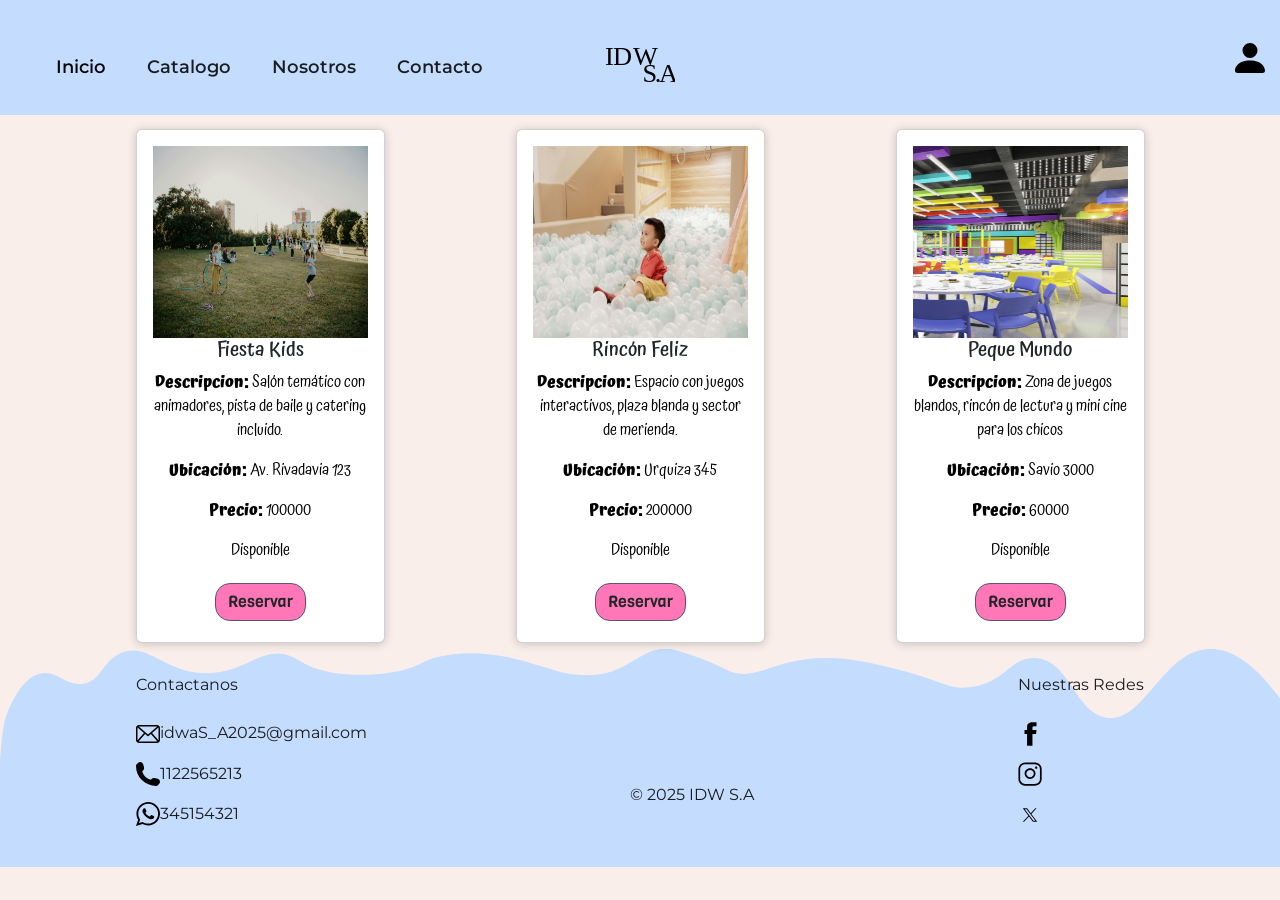
<file: templates/catalogo.html>
<!DOCTYPE html>
<html lang="es">
<head>
    <meta charset="UTF-8">
    <meta name="viewport" content="width=device-width, initial-scale=1.0">
    <title>Document</title>
    <link rel="stylesheet" href="../css/catalogo.css">
    <link href="https://fonts.googleapis.com/css2?family=Atma:wght@400;600&display=swap" rel="stylesheet">
    <!-- link bootstrap -->
    <link href="https://cdn.jsdelivr.net/npm/bootstrap@5.3.6/dist/css/bootstrap.min.css" rel="stylesheet" integrity="sha384-4Q6Gf2aSP4eDXB8Miphtr37CMZZQ5oXLH2yaXMJ2w8e2ZtHTl7GptT4jmndRuHDT" crossorigin="anonymous">
</head>
<body>
 <!--------------------------header -------------------------->
           <header class="sticky-top">
            <nav class="navbar navbar-expand-xl">
                <div class="container-fluid position-relative d-flex align-items-center justify-content-between py-2">
                <button class="navbar-toggler" type="button" data-bs-toggle="collapse" data-bs-target="#navbarTogglerDemo01" aria-controls="navbarTogglerDemo01" aria-expanded="false" aria-label="Toggle navigation">
                    <span class="navbar-toggler-icon"></span>
                </button>
                <div class="collapse navbar-collapse" id="navbarTogglerDemo01">
                    <a class="navbar-brand" href="#"></a>
                    <ul class="navbar-nav me-auto mb-2 mb-lg-0 nav-links">
                    <li class="nav-item">
                        <a class="nav-link active" aria-current="page" href="../index.html">Inicio</a>
                    </li>
                    <li class="nav-item">
                        <a class="nav-link" href="../templates/catalogo.html">Catalogo</a>
                    </li>
                    <li class="nav-item">
                        <a class="nav-link" href="../templates/quienes-somos.html">Nosotros</a>
                    </li>
                    <li class="nav-item">
                        <a class="nav-link" href="../templates/contacto.html">Contacto</a>
                    </li>
                     <li class="nav-item" id="admin-nav-item" style="display: none;">
                        <a class="nav-link" href="../templates/panel-admin.html">Panel Admin</a>
                    </li>
                    <li class="nav-item" id="nav-reservas" style="display: none;">
                      <a class="nav-link" href="../templates/reserva.html">Reservas</a>
                    </li>
        
                    </ul>
                </div>
                </div>
            </nav>
            <!-- logo -->
            <div id="logoHeader" class="position-absolute top-50 start-50 translate-middle">
                <img src="../assets/icons/logo.svg" alt="logo de la empresa" class="logo">
            </div>
            
            <div id="icon-container" class="d-flex align-items-center gap-2">
            <!-- Ícono que por defecto redirige a login -->
                <a id="icono-link" href="#">
                    <img id="icono" src="/assets/icons/person-fill.svg" alt="Icono" width="32" height="32">
                </a>

            <!-- Nombre usuario y botón logout, oculto inicialmente -->
                <div id="user-info" class="d-flex align-items-center gap-2" style="display: none;">
                    <span id="nombre-usuario" class="fw-bold text-white"></span>
                    <button id="btn-logout" class="btn btn-outline-light btn-sm">Cerrar sesión</button>
                </div>
            </div>
        </header> 

      <!----MAIN - VAN LAS CARDS-->
    <main>
        <div class="container text-center">
            <div id="containerSalones" class="row row-cols-1 row-cols-sm-2 row-cols-md-3 row-cols-lg-4">
                
        </div>
    </div>


 <!-------Reserva----->
    <div class="modal fade" id="modalReserva" tabindex="-1" aria-labelledby="modalReservaLabel" aria-hidden="true">
                <div class="modal-dialog modal-dialog-centered modal-lg" id="contenedor-modal">
                    <div class="modal-content p-4 bg-success-subtle rounded shadow">

                    <h2 class="text-center mb-4">Reservar</h2>
                    <form id="formularioReserva" action="sumbit">        
                            <!-- Servicios -->
                            <h4>Servicios</h4>
                            <div id="listaServicios" class="mb-4">
                            </div>

                            <!-- Salón -->
                            <h5>Salón</h5>
                            <select id="salonselec" class="form-select mb-4">
                                <!-- Las opciones se cargan dinámicamente -->
                            </select>

                            <!-- Tematica -->
                            <h5>Temática</h5>
                            <select id="temaselect" class="form-select mb-4">
                                <!-- Las opciones se cargan dinámicamente -->
                            </select>
                            <div class="mb-3">
                                <label for="fechaReserva" class="form-label">Fecha de reserva:</label>
                                <input type="date" id="fechaReserva" class="form-control" required>
                            </div>

                            <div class="text-center mb-2">
                                <button type="button" onclick="reserva()" class="btn btn-primary">Reservar</button>
                            </div>
                    </form>       
                    </div>
                </div>
            </div>

    </main>   
    <!--------------------------footer -------------------------->
    <footer class="d-flex flex-md-row flex-column flex-wrap justify-content-around align-items-center align-items-md-start text-center py-4 px-2"> 
        <!-- contacto  -->
                  <div class="d-flex flex-column align-items-center align-items-md-start">
                    <div class="textf">
                        <p class="textoInfo">Contactanos</p>
                    <br>
                    </div> 
                    <div class="logosR d-flex justify-content-start align-items-center align-items-md-start mb-3">
                        <a href=""><img class="redesL" src="../assets/icons/email.svg" alt="logo de email"></a>
                        <p class="textoI">idwaS_A2025@gmail.com</p>
                    </div>
                    <div class="logosR d-flex justify-content-start align-items-center align-items-md-start mb-3">
                        <a href=""><img class="redesL" src="../assets/icons/phone.svg" alt="logo"></a>
                        <p class="textoI">1122565213</p>
                    </div>
                    <div class="logosR d-flex justify-content-start align-items-center align-items-md-start mb-3">
                        <a href=""></a><img class="redesL" src="../assets/icons/whatsapp.svg" alt="logo de whatsapp"></a>
                        <p class="textoI">345154321</p>
                    </div>
                </div>
                </div>
          <!-- texto  -->
                  <div class="d-flex flex-column justify-content-center align-items-center align-items-md-start mx-2 ">
                    <p id="fin">© 2025 IDW S.A</p>
                </div>

          <!-- redes sociales  -->
                <div class="d-flex flex-column align-items-center align-items-md-start" id="redesF">
                    <p class="textoInfo">Nuestras Redes</p>
                    <br>
                    <div class="logosR d-flex justify-content-center mb-3">
                        <a href=""><img class="redesL" src="../assets/icons/facebook.svg" alt="logo de facebook"></a>
                    </div>
                    <div class="logosR d-flex justify-content-center mb-3">
                        <a href=""><img class="redesL" src="../assets/icons/instagram.svg" alt="logo de instagram"></a>
                    </div>
                    <div class="logosR d-flex justify-content-center mb-3">
                      <a href=""><img class="redesL" src="../assets/icons/twitter.svg" alt="logo de twitter"></a>
                    </div>
                </div> 
        </footer>

    <script type="module" src="../js/visualizar.js"></script>
    <script type="module" src="../js/inicializar.js"></script>
    <script src="../js/logout.js"></script>
    
    <script src="https://cdn.jsdelivr.net/npm/bootstrap@5.3.6/dist/js/bootstrap.bundle.min.js" integrity="sha384-j1CDi7MgGQ12Z7Qab0qlWQ/Qqz24Gc6BM0thvEMVjHnfYGF0rmFCozFSxQBxwHKO" crossorigin="anonymous"></script>
</body>
</html>
</file>
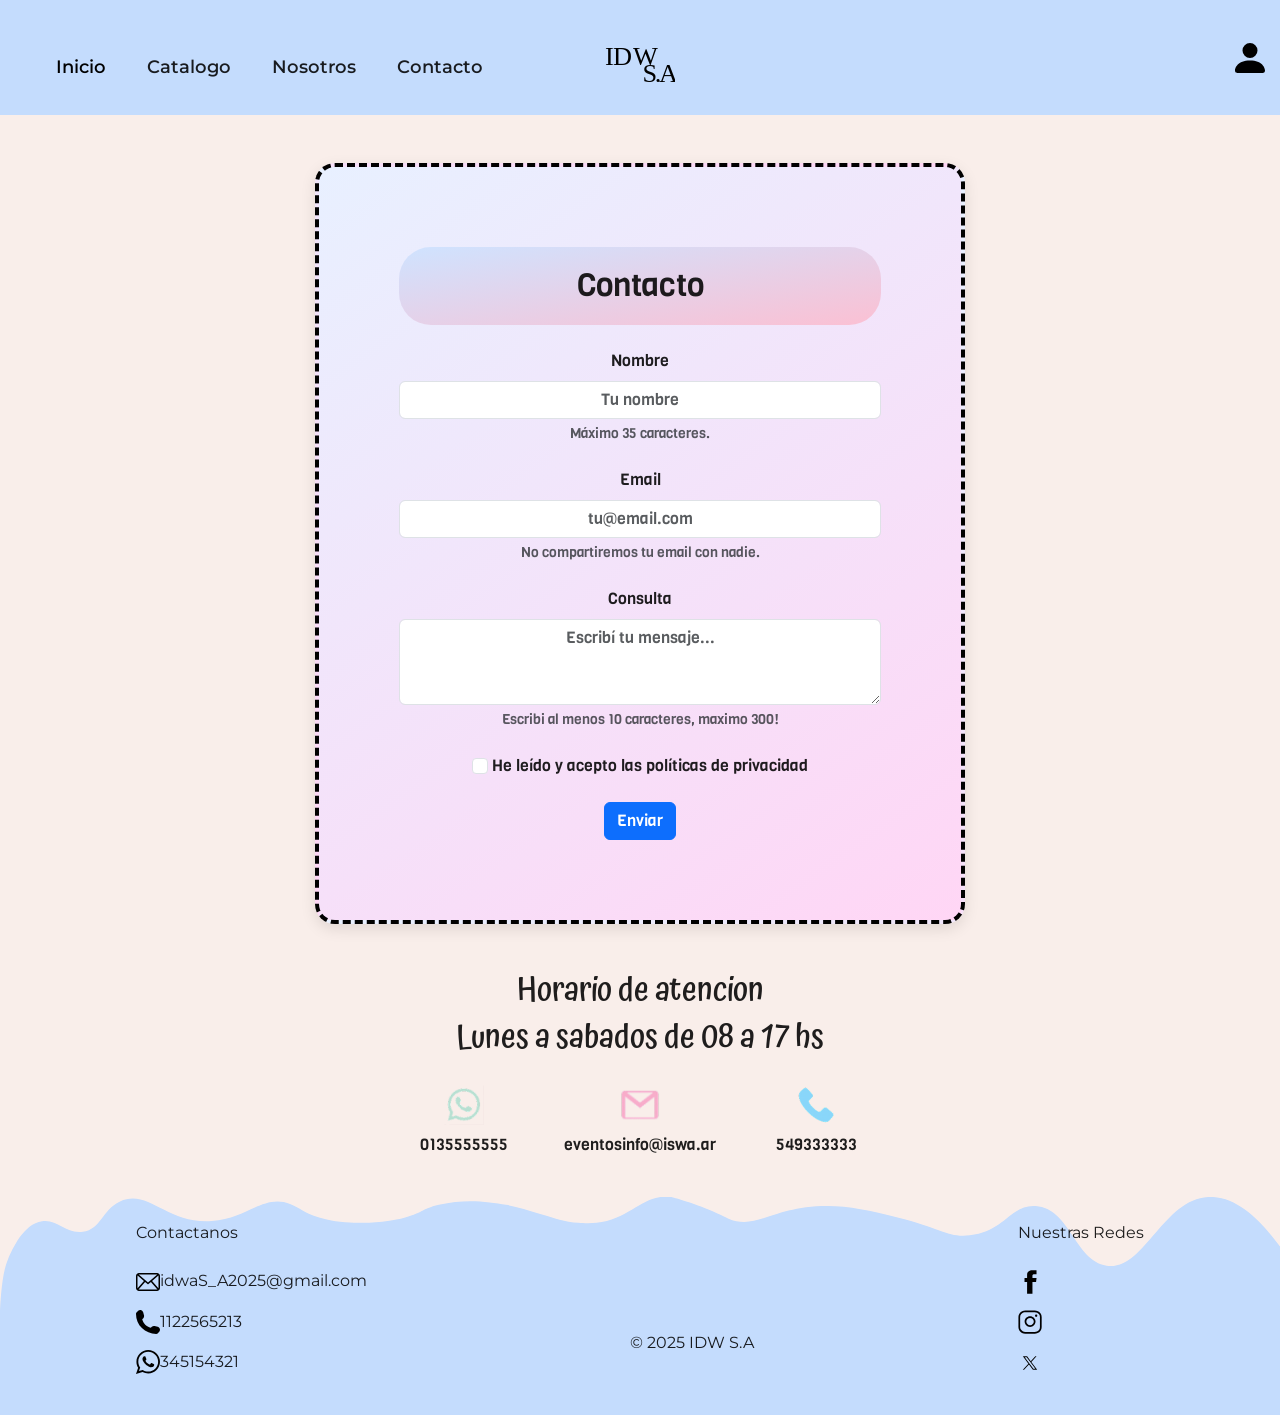
<file: templates/contacto.html>
<!DOCTYPE html>
<html lang="en">
<head>
    <meta charset="UTF-8">
    <meta name="viewport" content="width=device-width, initial-scale=1.0">
    <title>Document</title>
    <link href="https://cdn.jsdelivr.net/npm/bootstrap@5.3.6/dist/css/bootstrap.min.css" rel="stylesheet" integrity="sha384-4Q6Gf2aSP4eDXB8Miphtr37CMZZQ5oXLH2yaXMJ2w8e2ZtHTl7GptT4jmndRuHDT" crossorigin="anonymous">
    <link rel="stylesheet" href="../css/contacto.css">
    <link href="https://cdn.jsdelivr.net/npm/bootstrap@5.0.2/dist/css/bootstrap.min.css" rel="stylesheet" integrity="sha384-EVSTQN3/azprG1Anm3QDgpJLIm9Nao0Yz1ztcQTwFspd3yD65VohhpuuCOmLASjC" crossorigin="anonymous">
</head>
<body>

    
    <!--------------------------header -------------------------->
        <header class="sticky-top">
            <nav class="navbar navbar-expand-xl">
                <div class="container-fluid position-relative d-flex align-items-center justify-content-between py-2">
                <button class="navbar-toggler" type="button" data-bs-toggle="collapse" data-bs-target="#navbarTogglerDemo01" aria-controls="navbarTogglerDemo01" aria-expanded="false" aria-label="Toggle navigation">
                    <span class="navbar-toggler-icon"></span>
                </button>
                <div class="collapse navbar-collapse" id="navbarTogglerDemo01">
                    <a class="navbar-brand" href="#"></a>
                    <ul class="navbar-nav me-auto mb-2 mb-lg-0 nav-links">
                    <li class="nav-item">
                        <a class="nav-link active" aria-current="page" href="../index.html">Inicio</a>
                    </li>
                    <li class="nav-item">
                        <a class="nav-link" href="../templates/catalogo.html">Catalogo</a>
                    </li>
                    <li class="nav-item">
                        <a class="nav-link" href="../templates/quienes-somos.html">Nosotros</a>
                    </li>
                    <li class="nav-item">
                        <a class="nav-link" href="../templates/contacto.html">Contacto</a>
                    </li>
                     <li class="nav-item" id="admin-nav-item" style="display: none;">
                        <a class="nav-link" href="../templates/panel-admin.html">Panel Admin</a>
                    </li>
                    <li class="nav-item" id="nav-reservas" style="display: none;">
                      <a class="nav-link" href="../templates/reserva.html">Reservas</a>
                    </li>
        
                    </ul>
                </div>
                </div>
            </nav>
            <!-- logo -->
            <div id="logoHeader" class="position-absolute top-50 start-50 translate-middle">
                <img src="../assets/icons/logo.svg" alt="logo de la empresa" class="logo">
            </div>
            
            <!-- Contenedor para el icono User -->
            <div id="icon-container" class="d-flex align-items-center gap-2">
            <!-- Ícono que por defecto redirige a login -->
                <a id="icono-link" href="#">
                    <img id="icono" src="/assets/icons/person-fill.svg" alt="Icono" width="32" height="32">
                </a>

            <!-- Nombre usuario y botón logout, oculto inicialmente -->
                <div id="user-info" class="d-flex align-items-center gap-2" style="display: none;">
                    <span id="nombre-usuario" class="fw-bold text-white"></span>
                    <button id="btn-logout" class="btn btn-outline-light btn-sm">Cerrar sesión</button>
                </div>
            </div>
        </header> 


        <!-------------------------- main -------------------------->
        <main>
            <!-- FORMULARIO -->

            <!-- action="procesar.php" method= "post"  -->
            <section class="container-formulario">
                <div class="container mt-5">
                    <div class="d-flex justify-content-center text-center">
                    <form class="sub-container-form needs-validation" novalidate>

                        <h2 class="text-center mb-4 formulario-titulo #titulo-evento">Contacto</h2>

                        <div class="mb-4">
                            <label for="nombre" class="form-label">Nombre</label>
                            <input type="text" class="form-control" id="nombre" placeholder="Tu nombre" required  maxlength="35" pattern="^[A-Za-zÁÉÍÓÚáéíóúÑñ\s]+$">
                            <div class="form-text">Máximo 35 caracteres.</div>
                            <div class="valid-feedback">Ok valido!</div>
                            <div class="invalid-feedback">No es un nombre valido</div> 
                        </div>

                        <div class="mb-4">
                            <label for="email" class="form-label">Email</label>
                            <input type="email" class="form-control" id="email" placeholder="tu@email.com" aria-describedby="emailHelp" required  maxlength="50" pattern="^[^@]+@[^@]+\.(com|net|org|edu|ar)$">
                            <div id="emailHelp" class="form-text">No compartiremos tu email con nadie.</div>
                            
                            <div class="valid-feedback">Ok valido!</div>
                            <div class="invalid-feedback">No es un tipo de mail valido</div>
                        </div>

                        <div class="mb-4">
                            <label for="consulta" class="form-label">Consulta</label>
                            <textarea class="form-control" id="consulta" rows="3" placeholder="Escribí tu mensaje..." required minlength="10"  maxlength="300"></textarea >
                            <div class="form-text">Escribi al menos 10 caracteres, maximo 300!</div>
                            <div class="valid-feedback">Ok valido!</div>
                            <div class="invalid-feedback">Indicanos tu consulta</div>
                        </div>

                        <div class="mb-4">
                            <input type="checkbox" class="form-check-input" id="exampleCheck1" required>
                            <label class="form-check-label" for="exampleCheck1" >He leído y acepto las políticas de privacidad</label>
                            <div class="valid-feedback">Aceptado!</div>
                        </div>

                        <div class="text-center">
                            <button type="submit" class="btn btn-primary">Enviar</button>
                        </div>
                    </form>
                    </div>
                </div>
                </section>

            <!-- </section> -->
            <section class="horarios">
                <h2>Horario de atencion</h2>
                <h2>Lunes a sabados de 08 a 17 hs</h2>
            </section>

            <section class="container-contacto">
                <div class="wp"><img src="../assets/img/img-contacto/image 7.png" alt="whatsapp">
                    <p>0135555555</p>

                </div>
                <div class="email"><img src="../assets/img/img-contacto/image 8.png" alt="email">
                    <p>eventosinfo@iswa.ar</p>
                    
                </div>
                <div class="tel"><img src="../assets/img/img-contacto/image 9.png" alt="telefono">
                    <p>549333333</p>
                    
                </div>
            </section>
        </main>

        <!--------------------------footer -------------------------->
        <footer class="d-flex flex-md-row flex-column flex-wrap justify-content-around align-items-center align-items-md-start text-center py-4 px-2"> 
        <!-- contacto  -->
                <div class="d-flex flex-column align-items-center align-items-md-start">
                    <div class="textf">
                        <p class="textoInfo">Contactanos</p>
                    <br>
                    </div> 
                    <div class="logosR d-flex justify-content-start align-items-center align-items-md-start mb-3">
                        <a href=""><img class="redesL" src="../assets/icons/email.svg" alt="logo de email"></a>
                        <p class="textoI">idwaS_A2025@gmail.com</p>
                    </div>
                    <div class="logosR d-flex justify-content-start align-items-center align-items-md-start mb-3">
                        <a href=""><img class="redesL" src="../assets/icons/phone.svg" alt="logo"></a>
                        <p class="textoI">1122565213</p>
                    </div>
                    <div class="logosR d-flex justify-content-start align-items-center align-items-md-start mb-3">
                        <a href=""></a><img class="redesL" src="../assets/icons/whatsapp.svg" alt="logo de whatsapp"></a>
                        <p class="textoI">345154321</p>
                    </div>
                </div>
                </div>
        <!-- texto  -->
                <div class="d-flex flex-column justify-content-center align-items-center align-items-md-start mx-2 ">
                    <p id="fin">© 2025 IDW S.A</p>
                </div>

        <!-- redes sociales  -->
                <div class="d-flex flex-column align-items-center align-items-md-start" id="redesF">
                    <p class="textoInfo">Nuestras Redes</p>
                    <br>
                    <div class="logosR d-flex justify-content-center mb-3">
                        <a href=""><img class="redesL" src="../assets/icons/facebook.svg" alt="logo de facebook"></a>
                    </div>
                    <div class="logosR d-flex justify-content-center mb-3">
                        <a href=""><img class="redesL" src="../assets/icons/instagram.svg" alt="logo de instagram"></a>
                    </div>
                    <div class="logosR d-flex justify-content-center mb-3">
                    <a href=""><img class="redesL" src="../assets/icons/twitter.svg" alt="logo de twitter"></a>
                    </div>
                </div> 
        </footer>
    
    <script src="../js/contacto.js"></script>
    <!-- script de boostrap -->
    <script src="https://cdn.jsdelivr.net/npm/bootstrap@5.3.6/dist/js/bootstrap.bundle.min.js" integrity="sha384-j1CDi7MgGQ12Z7Qab0qlWQ/Qqz24Gc6BM0thvEMVjHnfYGF0rmFCozFSxQBxwHKO" crossorigin="anonymous"></script>
    <!-- script js -->
    <script src="../js/logout.js"></script>
    
</body>
</html>
</file>
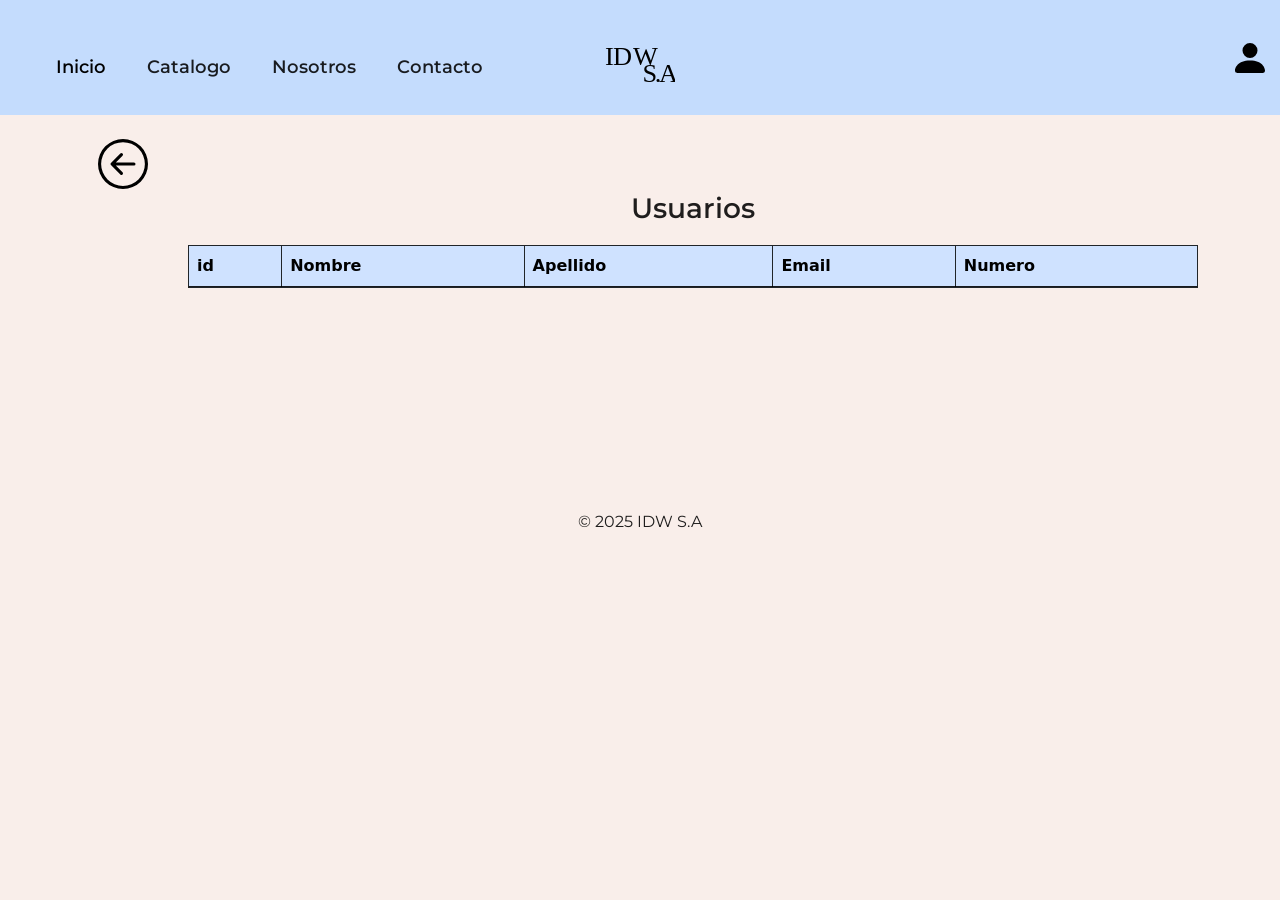
<file: templates/panel-usuario.html>
<!DOCTYPE html>
<html lang="en">
<head>
    <meta charset="UTF-8">
    <meta name="viewport" content="width=device-width, initial-scale=1.0">
    <title>Panel Usuario</title>
        <link rel="stylesheet" href="../css/panel-usuario.css">
     <!-- link bootstrap -->
    <link href="https://cdn.jsdelivr.net/npm/bootstrap@5.3.6/dist/css/bootstrap.min.css" rel="stylesheet" integrity="sha384-4Q6Gf2aSP4eDXB8Miphtr37CMZZQ5oXLH2yaXMJ2w8e2ZtHTl7GptT4jmndRuHDT" crossorigin="anonymous">
    
</head>
    
<body>
    <!--------------------------header -------------------------->

    <header class="sticky-top">
        <nav class="navbar navbar-expand-xl">
            <div class="container-fluid position-relative d-flex align-items-center justify-content-between py-2">
              <button class="navbar-toggler" type="button" data-bs-toggle="collapse" data-bs-target="#navbarTogglerDemo01" aria-controls="navbarTogglerDemo01" aria-expanded="false" aria-label="Toggle navigation">
                <span class="navbar-toggler-icon"></span>
              </button>
              <div class="collapse navbar-collapse" id="navbarTogglerDemo01">
                <a class="navbar-brand" href="#"></a>
                <ul class="navbar-nav me-auto mb-2 mb-lg-0 nav-links">
                  <li class="nav-item">
                    <a class="nav-link active" aria-current="page" href="../index.html">Inicio</a>
                  </li>
                  <li class="nav-item">
                    <a class="nav-link" href="../templates/catalogo.html">Catalogo</a>
                  </li>
                  <li class="nav-item">
                    <a class="nav-link" href="../templates/quienes-somos.html">Nosotros</a>
                  </li>
                  <li class="nav-item">
                    <a class="nav-link" href="../templates/contacto.html">Contacto</a>
                  </li>
                  <li class="nav-item" id="admin-nav-item" style="display: none;">
                    <a class="nav-link" href="../templates/panel-admin.html">Panel Admin</a>
                  </li>
                </ul>
              </div>
            </div>

          </nav>
        <!-- logo -->
          <div id="logoHeader" class="position-absolute top-50 start-50 translate-middle">
              <img src="../assets/icons/logo.svg" alt="logo de la empresa" class="logo">
          </div>

  
          <div id="icon-container" class="d-flex align-items-center gap-2">
            <!-- Ícono que por defecto redirige a login -->
                <a id="icono-link" href="#">
                    <img id="icono" src="/assets/icons/person-fill.svg" alt="Icono" width="32" height="32">
                </a>

            <!-- Nombre usuario y botón logout, oculto inicialmente -->
                <div id="user-info" class="d-flex align-items-center gap-2" style="display: none;">
                    <span id="nombre-usuario" class="fw-bold text-white"></span>
                    <button id="btn-logout" class="btn btn-outline-light btn-sm">Cerrar sesión</button>
                </div>
            </div>
    </header>


<!-- -->
    <main class="container d-flex flex-column flex-md-row justify-content-start align-items-start gap-4 my-4">  
      <div class="d-flex justify-content-start mx-3">
        <div id="alta-salon1"> 
              <div class="d-flex align-self-start"> 
                <button id="btn-volver" class="boton-volver" onclick="volverHaciaAtras()"><img class="botonV-imagen" src="../assets/icons/arrow-left-circle.svg" alt="Botón de volver hacia atrás"></button>
              </div>
        </div>
      </div>
<!-- ----------------------------------------- -->

            <div class="d-flex flex-fill flex-column justify-content-center align-items-center my-5" id="tabla-visual">
            <p class="fs-3 textoTablas">Usuarios</p>
               <table id="tablaUsuarios" class="table table-responsive table-bordered tabla-visualizar table-bordered border-dark table-striped  ">
                    <thead class="table-primary border-dark">
                        <tr>
                        <th scope="col">id</th>
                        <th scope="col">Nombre</th>
                        <th scope="col">Apellido</th>
                        <th scope="col">Email</th>
                        <th scope="col">Numero</th>
                        </tr>
                    </thead>
          
                    <tbody class="table-group-divider">
                        <tr>
                           
                        </tr>
                    </tbody>
                </table>
            </div>
        </main>
    

     <!--------------------------footer -------------------------->
    <footer class="d-flex flex-md-row flex-column flex-wrap justify-content-around align-items-center align-items-md-start text-center py-4 px-2"> 
 
                  <div class="d-flex flex-column justify-content-center align-items-center align-items-md-start mx-2 ">
                    <p id="fin">© 2025 IDW S.A</p>
                </div>

        </footer>

    <script src="https://cdn.jsdelivr.net/npm/bootstrap@5.3.6/dist/js/bootstrap.bundle.min.js" integrity="sha384-j1CDi7MgGQ12Z7Qab0qlWQ/Qqz24Gc6BM0thvEMVjHnfYGF0rmFCozFSxQBxwHKO" crossorigin="anonymous"></script>
    <script src="../js/usuarios.js"></script>
    <script src="../js/logout.js"></script>
</body>
</html>
</file>
<file: css/catalogo.css>
@import url('https://fonts.googleapis.com/css2?family=Atma:wght@300;400;500;600;700&family=Montserrat:ital,wght@0,100..900;1,100..900&family=Viga&display=swap');

:root{
    --color-fondo: rgb(249, 238, 234);
    --color-lineas: rgb(0, 0, 0, 0.66);
    --color-linea-invisible:rgb(0, 0, 0, 0);
    --color-primero:rgb(182, 226, 211);
    --color-segundo: rgb(196, 220, 253);
    --color-tercero: rgb(235, 203, 222);
    --color-cuarto:rgb(246, 241, 147);
    --color-quinto:rgb(163, 255, 172);
    --color-sexto:rgb(255, 119, 183);
    --color-septimo: rgb(89, 86, 116);
    --color-letra:rgb(0, 0, 0, 0.88);
    --letra-titulo: "Viga", sans-serif;
    --letra-subtitulo: "Montserrat", sans-serif;
    --letra-texto: "Montserrat", sans-serif;
    --letra-divertida: "Atma", system-ui;
}

/*Eliminacion de margenes y padding predefinidos*/
*{
    margin: 0;
    padding:0;
}

/*body*/
body{
    background-color: var(--color-fondo) !important;
    color: var(--color-letra) !important;
}

/****************************header*******************************/
header {
    display: flex;
    justify-content: space-between;
    align-items: center; 
    background-color: var(--color-segundo);
    padding: 10px;
}

/* imagen logo */
#logoHeader{
    width: 70px;
    height: auto;
    margin-top: 10px;
    background: none;
}

/* barra de navegacion */
.navbar{
    display: flex;
    justify-content: center;
    align-items: center;
    background: none;
}
.navbar ul {
    list-style-type: none;
    display: flex;
    margin: 10px;
    padding: 0;
    background: none;
}

.navbar li a {
    margin-right: 25px;
    margin-top: 10px;
    text-decoration: none;
    text-decoration-style: solid;
    background: none;
    font-weight: 550;
    font-size: 18px;
    font-family: var(--letra-texto);
    color: var(--color-letra);
}
.navbar li a:hover{
    background-color: var(--color-fondo);
    border-radius: 5px;
    width: 100%;
}
/* icono user y su contenedor */
#icon-container {
    display: flex;
    justify-content: flex-end;
    align-items: center;
    background: none;
}

#icono {
    width: 40px; 
    height: auto;
    margin-left: 10px;
    background-color: var(--color2);
}


/****************************main*******************************/
.card{
    margin: 6px;
    border-radius: 6px;
    overflow: hidden;
    background: #fff;
    box-shadow: 0px 1px 10px rgba(0,0,0,0.2);
    cursor: default;
    transition:  all 0.2s ease;
}
.card:hover{
    box-shadow: 5px 5px 20px rgba(0,0,0,0.4);
    transform: translateY(-3%);
}

.card img{
    width: 100%;
    height: 12rem;
}
.card .card-title{
    padding: 5x;
    font-family: var(--letra-divertida);
    text-align: center;
}

.col {
    max-width: 340px;
    margin-left: auto;
    margin-right: auto;
    margin-bottom: auto;
}

.card .card-text{
    font-family: var(--letra-divertida);
    line-height: 1.5;
    color: black;
}

.card .contenido{
    font-weight:  400;
}

.card a, .btn-custom{
    font-family: var(--letra-titulo)!important;
    font-size: 1rem !important;
    background-color: var(--color-sexto)!important;
    border-radius: 15px !important;
    border-color: var(--color-septimo)!important; 
    margin: 5px;
}

.btn-custom:hover, .card a:hover{
    background-color: var(--color-septimo);
    border-color: var(--color-sexto);
    transform: translateY(-2px);
}

/********************************** footer **********************************/
footer{
    background-image: url("../assets/img/wave-celeste.svg");;
    background-size: cover;
    background-repeat: no-repeat;
    background-position: top; 
    padding: 3px; 
    text-align: center;
    margin-top: 0px;
    justify-content: space-around;
    align-items: center;
}

.redesL {
    width: 24px;
    height: 24px;
  }
  

.textoI, .textoInfo {
    font-family: var(--letra-texto);
    text-align: left;
    margin: 0;
  }
  
  
#fin {
    font-family: var(--letra-texto);
    text-align: center;
    margin-top: 110px;
    font-size: 1rem;
    margin-bottom: 0;
  }



@media (min-width: 992px) and (max-width: 1100px) {
  #logoHeader {
    margin-left: 50px;
  }
   
}

/* mobile */
@media (max-width: 600px){ 
    #fin{
        margin: 2px;
    }
    .logosR{
        justify-content: center;
    }
    .redesL {
        width: 18px;
        height: 18px;
    }
    .textoI{
        display: none;
    }
}
@media  (min-width: 601px) and (max-width: 991px) {
     #fin{
        margin: 2px;
    }
    .textoI{
        display: none;
    }
}
</file>
<file: css/contacto.css>
/*se reutiliza codigo de style, para configurar pantalla y estilo de fuente*/
@import url('https://fonts.googleapis.com/css2?family=Atma:wght@300;400;500;600;700&family=Montserrat:ital,wght@0,100..900;1,100..900&family=Viga&display=swap');


:root{
    --color-fondo: rgb(249, 238, 234);
    --color-lineas: rgb(0, 0, 0, 0.66);
    --color-linea-invisible:rgb(0, 0, 0, 0);
    --color-primero:rgb(182, 226, 211);
    --color-segundo: rgb(196, 220, 253);
    --color-tercero: rgb(235, 203, 222);
    --color-cuarto:rgb(246, 241, 147);
    --color-quinto:rgb(163, 255, 172);
    --color-sexto:rgb(255, 119, 183);
    --color-septimo: rgb(89, 86, 116);
    --color-letra:rgb(0, 0, 0, 0.88);
    --letra-titulo: "Viga", sans-serif;
    --letra-subtitulo: "Montserrat", sans-serif;
    --letra-texto: "Montserrat", sans-serif;
    --letra-divertida: "Atma", system-ui;
}
/*Eliminacion de margenes y padding predefinidos*/
*{
    margin: 0;
    padding:0;
}
/*body*/
body{
    background-color: var(--color-fondo) !important;
    color: var(--color-letra) !important;
}

/****************************header*******************************/
header {
    display: flex;
    justify-content: space-between;
    align-items: center; 
    background-color: var(--color-segundo);
    padding: 10px;
}

/* imagen logo */
#logoHeader{
    width: 70px;
    height: auto;
    margin-top: 10px;
    background: none;
}

/* barra de navegacion */
.navbar{
    display: flex;
    justify-content: center;
    align-items: center;
    background: none;
}
.navbar ul {
    list-style-type: none;
    display: flex;
    margin: 10px;
    padding: 0;
    background: none;
}

.navbar li a {
    margin-right: 25px;
    margin-top: 10px;
    text-decoration: none;
    text-decoration-style: solid;
    background: none;
    font-weight: 550;
    font-size: 18px;
    font-family: var(--letra-texto);
    color: var(--color-letra);
}
.navbar li a:hover{
    background-color: var(--color-fondo);
    border-radius: 5px;
    width: 100%;
}
/* icono user y su contenedor */
#icon-container {
    display: flex;
    justify-content: flex-end;
    align-items: center;
    background: none;
}

#icono {
    width: 40px; 
    height: auto;
    margin-left: 10px;
    background-color: var(--color2);
}

/****************************fin del header*******************************/
/*EMPIEZA MAIN */
/********************************** main**********************************/
/* contenedor form */

/* INICIO formulario */
.container-formulario {
    font-family: var(--letra-titulo);
}

/* subcontenedor form */

.sub-container-form {
  border: 4px dashed #000;
  padding: 80px;
  background: linear-gradient(145deg, #e8f0ff, #ffd6f5);
  border-radius: 20px;
  box-shadow: 0 5px 15px rgba(0, 0, 0, 0.1);
  max-width: 650px;
  width: 100%;
  margin: auto;
}

/* titulo de formulario */
.formulario-titulo{
    padding: 20px;
    font-size: 2rem;
    font-family: var(--letra-titulo);
    font-style: normal;
    height: fit-content;
    background: linear-gradient(to bottom right, #cfe3ff, #fbc0d3);
    border-radius: 2rem;
}

/* boton */
.btn-primary {
    padding: 0.5rem 1.25rem;
    font-size: 1.1rem;
    border-radius: 8px;
    background-color: var(--color-septimo);
    border: none;
    }

.btn-primary:hover {
    background-color: var(--color-sexto);
    }

/* checkbox */

.form-check-input {
    width: 1.2em;
    height: 1.2em;
    }

/* PLACEHOLDER */

input::placeholder,
textarea::placeholder {
  text-align: center;
}

/* CENTRADO ESCRITURA FORM */

input,
textarea {
  text-align: center; 
}

/* FIN FORMULARIO */

/* horarios */

.horarios {
    margin-top: 3rem;
    display: flex;
    flex-direction: column;
    align-items: center;
    font-family: var(--letra-divertida);
    font-size: 1rem;
    font-weight: 100;
    font-style: normal;
}


.horarios {
    margin-top: 3rem;
    display: flex;
    flex-direction: column;
    align-items: center;
    font-family: var(--letra-divertida);
    font-size: 1rem;
    font-weight: 100;
    text-align: center;
    padding: 0 1rem; 
}

/* contacto */
.container-contacto {
    display: flex;
    justify-content: center;
    align-items: flex-start;
    flex-wrap: wrap; 
    gap: 40px;
    margin-top: 20px;
    padding: 0 1rem 40px;
}

.container-contacto div {
    display: flex;
    flex-direction: column;
    align-items: center;
    text-align: center;
    font-family: var(--letra-titulo);
    font-size: 1rem;
    color: var(--color-letra);
    min-width: 120px;
}

.container-contacto img {
    width: 40px;
    height: auto;
    margin-bottom: 8px;
}

.container-contacto p {
    margin: 0;
    font-family: var(--letra-titulo);
    font-weight: 500;
    font-size: 1rem;
}


/********************************** fin main **********************************/

/********************************** footer **********************************/
footer{
    background-image: url("../assets/img/wave-celeste.svg");;
    background-size: cover;
    background-repeat: no-repeat;
    background-position: top; 
    padding: 3px; 
    text-align: center;
    margin-top: 0px;
    justify-content: space-around;
    align-items: center;
}

.redesL {
    width: 24px;
    height: 24px;
  }
  

.textoI, .textoInfo {
    font-family: var(--letra-texto);
    text-align: left;
    margin: 0;

  }
  
#fin {
    font-family: var(--letra-texto);
    text-align: center;
    margin-top: 110px;
    font-size: 1rem;
    margin-bottom: 0;
  }





/* media query */

@media (max-width: 576px) {
    .horarios h2 {
        font-size: 1rem;
    }

    .container-contacto {
        flex-direction: column;
        align-items: center;
        gap: 20px;
    }

    .container-contacto div {
        font-size: 0.9rem;
    }

    .container-contacto img {
        width: 30px;
    }

    .container-contacto p {
        font-size: 0.9rem;
    }
}

@media (min-width: 992px) and (max-width: 1100px) {
  #logoHeader {
    margin-left: 50px;
  }
   
}

/* media query footer */
/* mobile */
@media (max-width: 600px){ 
    #fin{
        margin: 2px;
    }
    .logosR{
        justify-content: center;
    }
    .redesL {
        width: 18px;
        height: 18px;
    }
    .textoI{
        display: none;
    }
}
@media  (min-width: 601px) and (max-width: 991px) {
     #fin{
        margin: 2px;
    }
    .textoI{
        display: none;
    }
}
</file>
<file: css/panel-usuario.css>
/*se reutiliza codigo de style, para configurar pantalla y estilo de fuente*/
@import url('https://fonts.googleapis.com/css2?family=Atma:wght@300;400;500;600;700&family=Montserrat:ital,wght@0,100..900;1,100..900&family=Viga&display=swap');


:root{
    --color-fondo: rgb(249, 238, 234);
    --color-lineas: rgb(0, 0, 0, 0.66);
    --color-linea-invisible:rgb(0, 0, 0, 0);
    --color-primero:rgb(182, 226, 211);
    --color-segundo: rgb(196, 220, 253);
    --color-tercero: rgb(235, 203, 222);
    --color-cuarto:rgb(246, 241, 147);
    --color-quinto:rgb(163, 255, 172);
    --color-sexto:rgb(255, 119, 183);
    --color-septimo: rgb(89, 86, 116);
    --color-letra:rgb(0, 0, 0, 0.88);
    --letra-titulo: "Viga", sans-serif;
    --letra-subtitulo: "Montserrat", sans-serif;
    --letra-texto: "Montserrat", sans-serif;
    --letra-divertida: "Atma", system-ui;
}


*{
    margin: 0;
    padding: 0;
}

/*body*/
body{
    background-color: var(--color-fondo)  !important;
    color: var(--color-letra)  !important;
    display: flex;
    flex-direction: column;
}

/****************************header*******************************/
header {
    display: flex;
    justify-content: space-between;
    align-items: center; 
    background-color: var(--color-segundo);
    padding: 10px;
}

/* imagen logo */
#logoHeader{
    width: 70px;
    height: auto;
    margin-top: 10px;
    background: none;
}

/* barra de navegacion */
.navbar{
    display: flex;
    justify-content: center;
    align-items: center;
    background: none;
}
.navbar ul {
    list-style-type: none;
    display: flex;
    margin: 10px;
    padding: 0;
    background: none;
}

.navbar li a {
    margin-right: 25px;
    margin-top: 10px;
    text-decoration: none;
    text-decoration-style: solid;
    background: none;
    font-weight: 550;
    font-size: 18px;
    font-family: var(--letra-texto);
    color: var(--color-letra);
}
.navbar li a:hover{
    background-color: var(--color-fondo);
    border-radius: 5px;
    width: 100%;
}
/* icono user y su contenedor */
#icon-container {
    display: flex;
    justify-content: flex-end;
    align-items: center;
    background: none;
}


#icono {
    width: 40px; 
    height: auto;
    margin-left: 10px;
    background-color: var(--color2);
}
/****************************fin del header*******************************/
/*---Comienza Main----*/

main{
 margin-top:40px;
 margin-bottom: 40px;
 height: auto;
}

table{
    overflow: visible;
}

.boton-volver{
    border:none;
    color: none;
    background: none;
    background-color: none;
}

.textoTablas{
    font-weight: 550;
    font-family: var(--letra-texto);
    color: var(--color-letra);
}

.botonV-imagen{
    width: 50px;
}

/********************************** footer **********************************/
footer{
    /* background-image: url("../assets/img/wave-celeste.svg");  */
    background-size: cover;
    background-repeat: no-repeat;
    background-position: top; 
    padding: 3px; 
    text-align: center;
    margin-top: 0px;
    justify-content: space-around;
    align-items: center;
}

.redesL {
    width: 24px;
    height: 24px;
  }
  

.textoI, .textoInfo {
    font-family: var(--letra-texto);
    text-align: left;
    margin: 0;

  }
  
#fin {
    font-family: var(--letra-texto);
    text-align: center;
    margin-top: 110px;
    font-size: 1rem;
    margin-bottom: 0;
  }


/* mobile */
@media (max-width: 600px){ 
    #fin{
        margin: 2px;
    }
    .logosR{
        justify-content: center;
    }
    .redesL {
        width: 18px;
        height: 18px;
    }
    .textoI{
        display: none;
    }
}


@media (max-width: 768px){
    #form-admin{
        width: 60%;
    }
    #form-admin-img{
    width: 60%;
}
}
</file>
